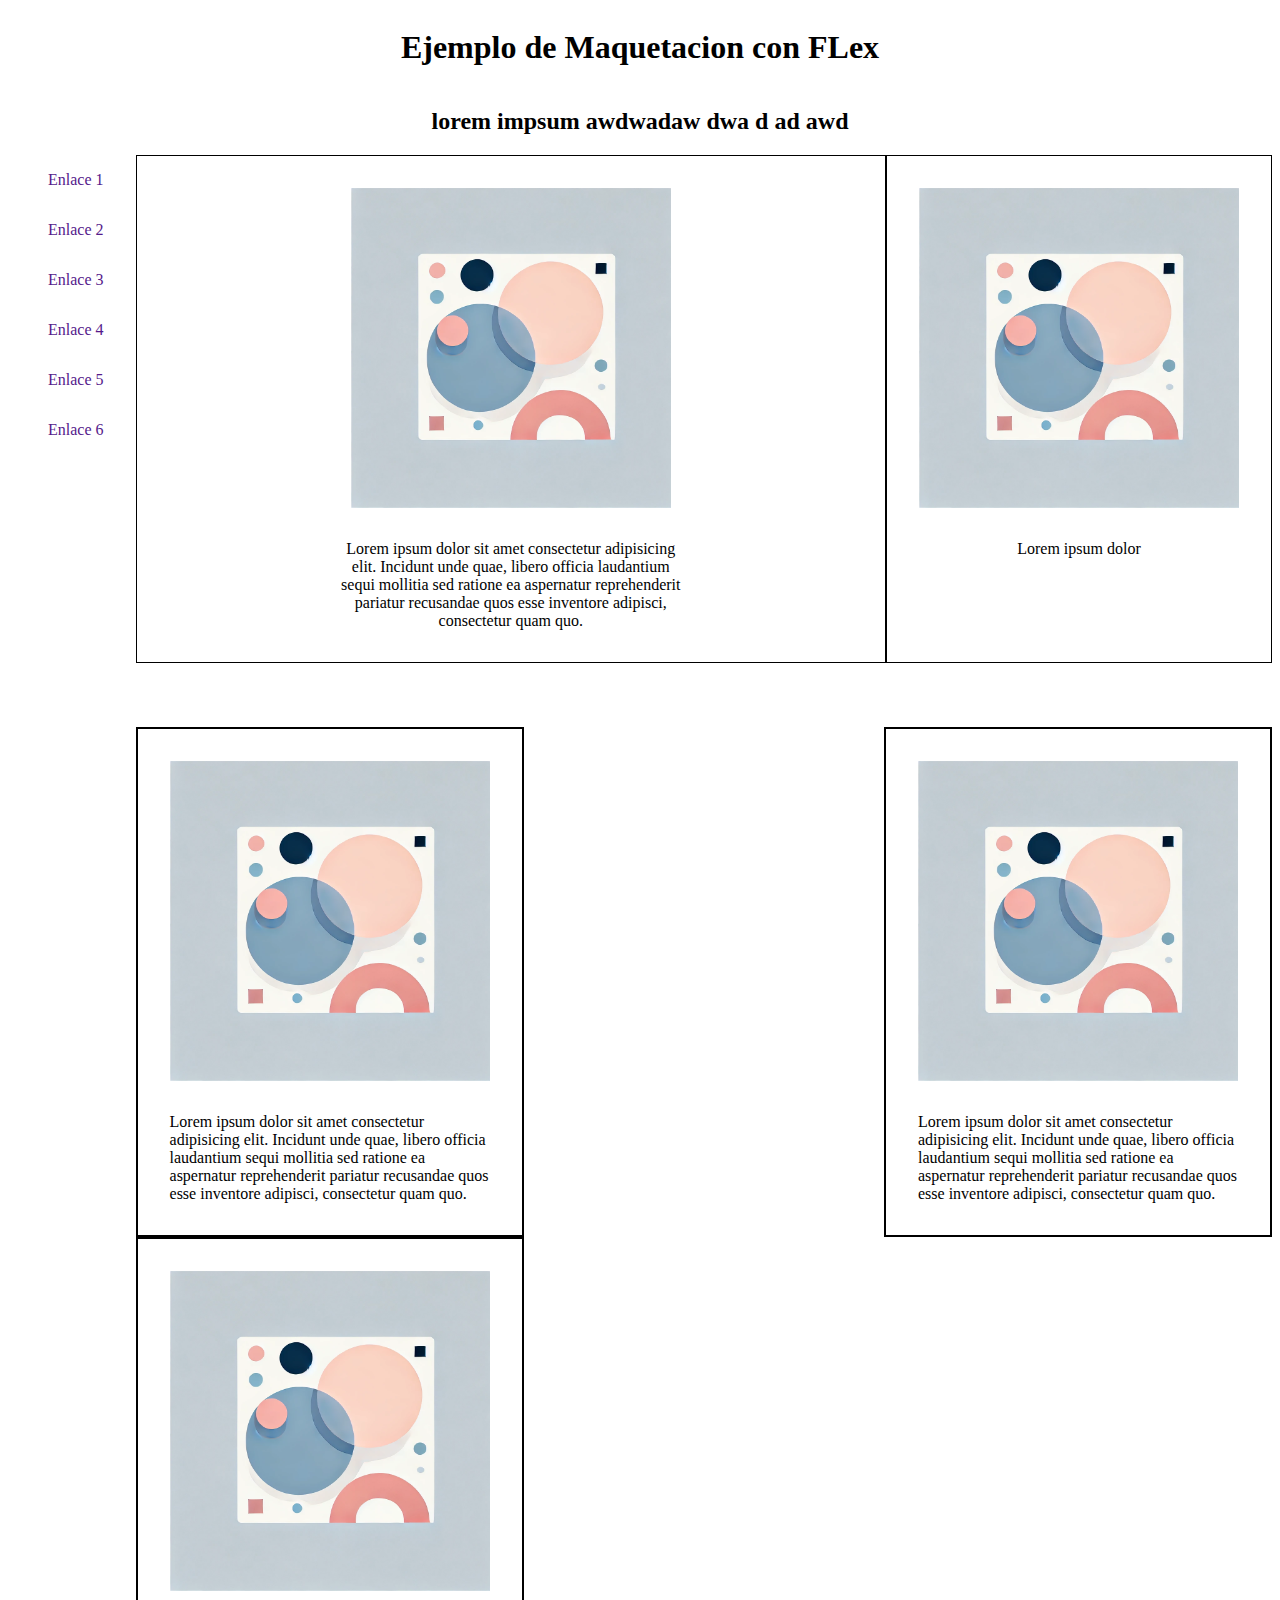
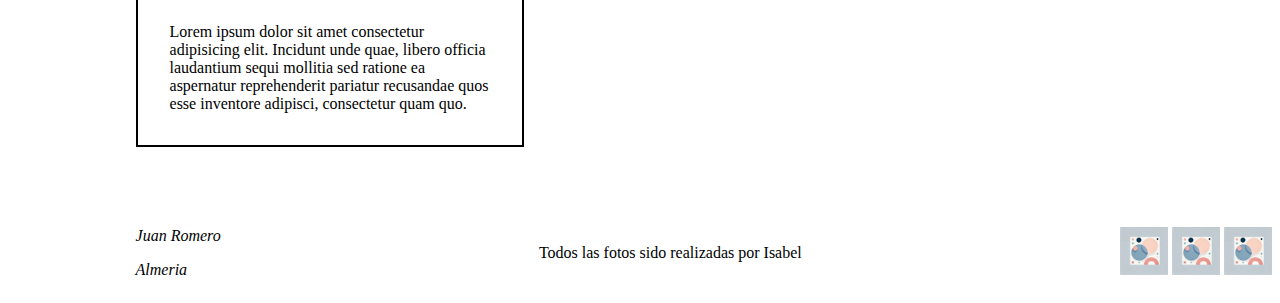
<file: MaquetacionFLEX_Practica01c/index.html>
<!DOCTYPE html>
<html lang="en">
<head>
    <meta charset="UTF-8">
    <meta name="viewport" content="width=device-width, initial-scale=1.0">
    <title>Document</title>
    <link rel="stylesheet" href="styles.css">
</head>
<body>
   <header>
        <h1>Ejemplo de Maquetacion con FLex</h1>
        <h2>lorem impsum awdwadaw dwa d ad awd </h2>
   </header> 
   <main>
    <section>
        <div>
            <nav>
                <ul>
                    <li><a href="">Enlace 1</a></li>
                    <li><a href="">Enlace 2</a></li>
                    <li><a href="">Enlace 3</a></li>
                    <li><a href="">Enlace 4</a></li>
                    <li><a href="">Enlace 5</a></li>
                    <li><a href="">Enlace 6</a></li>
                </ul>
            </nav>
            <div>
                <div class="section-1">
                    <div>
                        <figure>
                            <img src="./2fabd895-5443-41bd-9a31-00db52a46609.webp" alt="">
                            <figcaption>Lorem ipsum dolor sit amet consectetur adipisicing elit. Incidunt unde quae, libero officia laudantium sequi mollitia sed ratione ea aspernatur reprehenderit pariatur recusandae quos esse inventore adipisci, consectetur quam quo.</figcaption>
                        </figure>
                    </div>
                    <div>
                        <figure>
                            <img src="./2fabd895-5443-41bd-9a31-00db52a46609.webp" alt="">
                            <figcaption>Lorem ipsum dolor </figcaption>
                        </figure>
                    </div>
                </div>
                <div class="section2">
                    <article>
                        <figure>
                            <img src="./2fabd895-5443-41bd-9a31-00db52a46609.webp" alt="">
                            <figcaption>Lorem ipsum dolor sit amet consectetur adipisicing elit. Incidunt unde quae, libero officia laudantium sequi mollitia sed ratione ea aspernatur reprehenderit pariatur recusandae quos esse inventore adipisci, consectetur quam quo.</figcaption>
                        </figure>        
                    </article>
                    <article>
                        <figure>
                            <img src="./2fabd895-5443-41bd-9a31-00db52a46609.webp" alt="">
                            <figcaption>Lorem ipsum dolor sit amet consectetur adipisicing elit. Incidunt unde quae, libero officia laudantium sequi mollitia sed ratione ea aspernatur reprehenderit pariatur recusandae quos esse inventore adipisci, consectetur quam quo.</figcaption>
                        </figure>        
                    </article>
                    <article>
                        <figure>
                            <img src="./2fabd895-5443-41bd-9a31-00db52a46609.webp" alt="">
                            <figcaption>Lorem ipsum dolor sit amet consectetur adipisicing elit. Incidunt unde quae, libero officia laudantium sequi mollitia sed ratione ea aspernatur reprehenderit pariatur recusandae quos esse inventore adipisci, consectetur quam quo.</figcaption>
                        </figure>        
                    </article>
                </div>
                <footer>
                    <address>
                        <p>Juan Romero</p>
                        <p>Almeria</p>
                    </address>
                    <p>Todos las fotos sido realizadas por Isabel</p>
                    <div>
                        <img src="./2fabd895-5443-41bd-9a31-00db52a46609.webp" alt="">
                    <img src="./2fabd895-5443-41bd-9a31-00db52a46609.webp" alt="">
                    <img src="./2fabd895-5443-41bd-9a31-00db52a46609.webp" alt="">
                
                </footer>
            </div>

        </div>

    </section>

   </main>





    </div>

</body>
</html>
</file>
<file: MaquetacionFLEX_Practica01c/styles.css>
*{
    box-sizing: border-box;
}


header{
    display: flex;
    align-items: center;
    flex-direction: column;
}



section img{
    max-width: 20rem;
}

section > div{
    display: flex;
    gap: 2rem;
}

section > div > nav{
    display: flex;
    gap: 2rem;
    flex-direction: column;
    width: max-content;

}

ul{
    display: flex;
    flex-direction: column;
    gap: 2rem;
    min-width: max-content;
    
}

li{
    list-style: none;
}

a{
    text-decoration: none;
}


.section-1{
    display: flex;

}

.section-1 figcaption{
    max-width: 50%;
}



.section-1 figure{
    display: flex;
    border: 1px solid black;
    padding: 2rem;
    flex-direction: column;
    align-items: center;
    gap: 2rem;
    text-align: center;
    height: 100%;

}





section > div > div{
    display: flex;
    flex-direction: column;
    gap: 4rem;
}

section > div > div > div:nth-child(2){ 
    display: flex;
    flex-wrap: wrap;
    width: 100%;
    justify-content: space-between;
}

article figure{
    width: min-content;
    border: 2px solid black;
    padding: 2rem;
    display: flex;
    gap: 2rem;
    flex-direction: column;
}



section > div > div > div:nth-child(2) figcaption{ 
    max-width: fit-content;
}



footer{
    display: flex;
    justify-content: space-between;
    align-items: center;
}

footer img{
    width: 2rem;
    width: 3rem;
}

figure{
    margin: 0;
}
</file>
